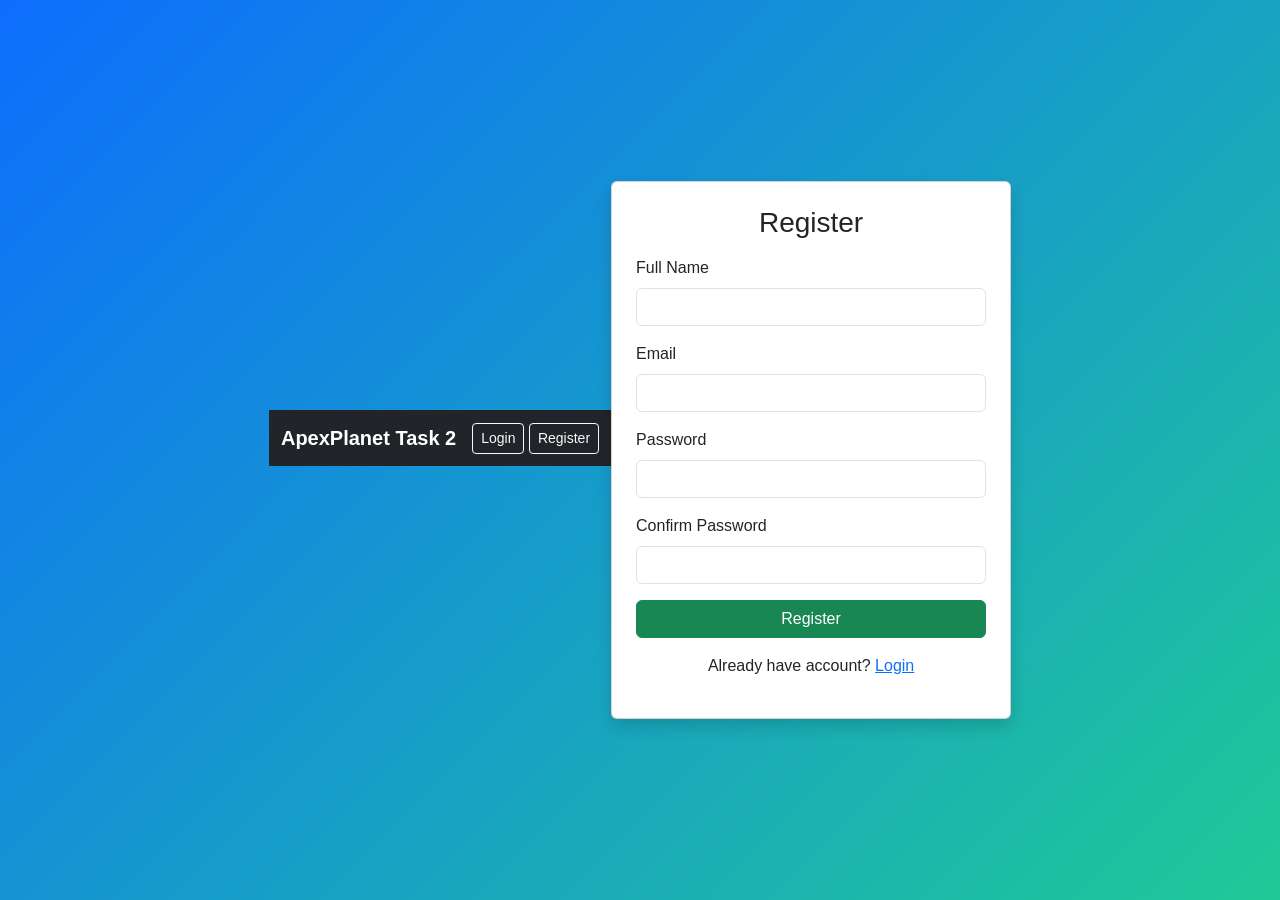
<file: register.html>
<!DOCTYPE html>
<html lang="en">
<head>
  <meta charset="UTF-8">
  <meta name="viewport" content="width=device-width, initial-scale=1.0">
  <title>Register Page</title>
  <link href="https://cdn.jsdelivr.net/npm/bootstrap@5.3.3/dist/css/bootstrap.min.css" rel="stylesheet">
  <link rel="stylesheet" href="style.css">
</head>
<body class="d-flex justify-content-center align-items-center vh-100 bg-light">
    <!-- Navbar -->
<nav class="navbar navbar-dark bg-dark mb-4">
  <div class="container">
    <a class="navbar-brand fw-bold" href="index.html">ApexPlanet Task 2</a>
    <div>
      <a class="btn btn-outline-light btn-sm" href="index.html">Login</a>
      <a class="btn btn-outline-light btn-sm" href="register.html">Register</a>
    </div>
  </div>
</nav>

  <div class="card p-4 shadow" style="width: 400px;">
    <h3 class="text-center mb-3">Register</h3>
    <form id="registerForm">
      <div class="mb-3">
        <label class="form-label">Full Name</label>
        <input type="text" class="form-control" required>
      </div>
      <div class="mb-3">
        <label class="form-label">Email</label>
        <input type="email" class="form-control" id="regEmail" required>
      </div>
      <div class="mb-3">
        <label class="form-label">Password</label>
        <input type="password" class="form-control" id="regPass" required>
      </div>
      <div class="mb-3">
        <label class="form-label">Confirm Password</label>
        <input type="password" class="form-control" id="regConfirm" required>
      </div>
      <button type="submit" class="btn btn-success w-100">Register</button>
    </form>
    <p class="text-center mt-3">Already have account? <a href="index.html">Login</a></p>
  </div>
  <script src="script.js"></script>
</body>
</html>
</file>
<file: style.css>
:root {
  --primary-color: #0d6efd;
  --accent-color: #20c997;
}

body {
  font-family: 'Poppins', sans-serif;
  background: linear-gradient(135deg, var(--primary-color), var(--accent-color));
  scroll-behavior: smooth;
}

.animate-card {
  border-radius: 20px;
  animation: fadeInUp 0.8s ease-in-out;
  transition: transform 0.3s;
}
.animate-card:hover {
  transform: translateY(-8px);
}

@keyframes fadeInUp {
  from {opacity: 0; transform: translateY(30px);}
  to {opacity: 1; transform: translateY(0);}
}

.btn-primary {
  background: var(--primary-color);
  border: none;
}
.btn-primary:hover {
  background: var(--accent-color);
}

/* Card Animation */
.animate-card {
  animation: fadeInUp 0.8s ease;
}

@keyframes fadeInUp {
  from {
    opacity: 0;
    transform: translateY(30px);
  }
  to {
    opacity: 1;
    transform: translateY(0);
  }
}

/* Button Hover Effect */
.btn-primary {
  transition: all 0.3s ease;
}
.btn-primary:hover {
  transform: translateY(-2px);
  box-shadow: 0 8px 15px rgba(0,123,255,0.3);
}

/* Input Focus Effect */
.form-control:focus {
  border-color: #0d6efd;
  box-shadow: 0 0 0 0.25rem rgba(13,110,253,.25);
  transition: all 0.3s ease;
}
</file>
